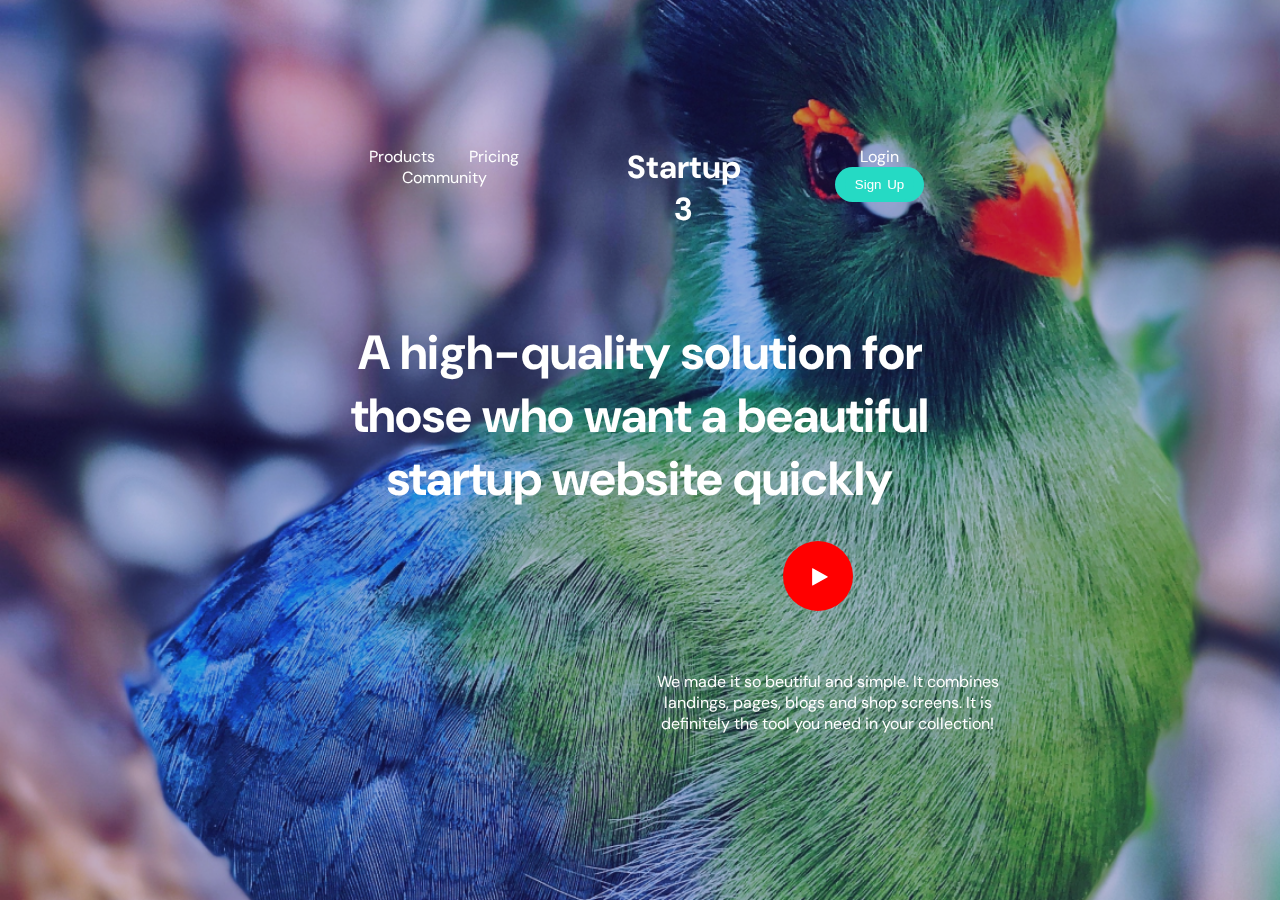
<file: index.html>
<!DOCTYPE html>
<html lang="en">

<head>
    <meta charset="UTF-8">
    <meta name="viewport" content="width=device-width, initial-scale=1.0">
    <title>header-6</title>
    <link rel="stylesheet" href="/assets/css/style.css">
    <link rel="icon" href="./assets/images/favicon.png">
</head>

<body>
    <section class="b_image">

        <div class="container">
            <header>
                <div class="nav">
                    <div class="nav_links">
                        <p class="tags">
                            <a class="tag" href="/">Products</a>
                            <a class="tag" href="/">Pricing</a>
                            <a class="tag" href="/">Community</a>
                        </p>
                    </div>
                    <div>
                        <h1 class="srr">Startup 3</h1>
                    </div>

                    <div class="nav_links">
                        <p class="tag">
                            <a class="tag" href="/">Login</a>
                            <button class="btn"><a class="btn" href="/">Sign Up</a></button></p>
                    </div>
                </div>
            </header>
            <div class="row">
                <div class="col6 col12">
                    <div class="card flex justify-center item-center flex_col grow h_full col6 col12">

                        <h2 class=" mx_auto text_center">A high-quality solution for those who want a beautiful startup
                            website quickly</h2>
                        <div class="play-btn"></div>
                        <button class="bttn"><svg width="16" height="18" viewBox="0 0 16 18" fill="none"
                                xmlns="http://www.w3.org/2000/svg">
                                <path
                                    d="M15.5851 9.20312L0.763672 17.4397C0.592541 17.5365 0.443731 17.5476 0.317243 17.4732C0.198196 17.3988 0.138672 17.2649 0.138672 17.0714V0.642856C0.138672 0.449404 0.198196 0.315476 0.317243 0.241071C0.443731 0.166666 0.592541 0.177827 0.763672 0.274553L15.5851 8.51116C15.7562 8.60789 15.8418 8.72321 15.8418 8.85714C15.8418 8.99107 15.7562 9.1064 15.5851 9.20312Z"
                                    fill="white" />
                            </svg>
                        </button>
                        <p class="sple">We made it so beutiful and simple. It combines landings, pages, blogs and shop
                            screens. It is definitely the tool you need in your collection! </p>

                    </div>
                </div>
            </div>
        </div>
    </section>
</body>

</html>
</file>
<file: assets/css/style.css>
@import url("https://fonts.googleapis.com/css2?family=DM+Sans:ital,opsz,wght@0,9..40,100..1000;1,9..40,100..1000&display=swap");
* {
  padding: 0;
  margin: 0;
  box-sizing: border-box;
  list-style-type: none;
  text-decoration: none;
}
section {
  height: 100vh;
  justify-content: center;
  justify-items: center;
  align-content: center;
  align-items: center;
  text-align: center;
}
.b_image {
  background-image: url(/assets/images/Image.png);
  background-size: cover;
  background-color: #2f1893;
  mix-blend-mode: lighten;
  background-repeat: no-repeat;
}

body {
  background-size: cover;
  font-family: "DM Sans", sans-serif;
  font-optical-sizing: auto;
  color: #ffffff;

  font-style: normal;
}
.container {
  max-width: 1140px;
  margin-left: auto;
  margin-right: auto;
  padding-left: 12px;
  padding-right: 12px;
}
.tag {
  padding-right: 5px;
  padding-left: 5px;
}

.card {
  width: 830px;
  height: 512px;
  padding-bottom: 50px;
}
.row {
  display: flex;
  flex-direction: row;
  flex-wrap: wrap;
  margin-left: -12px;
  margin-right: -12px;
}
header {
  display: flex;
  flex-direction: column;
}
.nav_links {
  word-spacing: 20px;
  padding-left: 10%;
  padding-right: 10%;
  color: white;
}
.nav {
  display: flex;
  width: 100%;
  height: 40px;
  justify-content: space-between;
  word-spacing: 20px;
  color: white;
  padding-bottom: 175px;
}

.srr {
  text-align: center;
}
.flex {
  display: flex;
}
.tag {
  word-spacing: 10px;
  color: white;
}
.justify-cenetr {
  justify-content: center;
}
.items-center {
  align-items: center;
}
.grow {
  flex-grow: 1;
}
.flex_col {
  flex-direction: column;
}
.vh_100 {
  height: 100vh;
}
.h_full {
  height: 100%;
}
.mx_auto {
  margin-left: auto;
  margin-right: auto;
}
.text_center {
  text-align: center;
}
h2 {
  max-width: 630px;
  font-weight: 700;
  font-size: 48px;
  height: 100px;
  padding-bottom: 120px;
}
.bttn {
  border: 0;
  background-color: red;
  width: 70px;
  margin-left: 530px;
  height: 70px;
  margin-top: 100px;
  margin-bottom: 35px;
  border-radius: 100px;
  padding: 10px;
  padding-left: 20px;
  padding-top: 20px;
  padding-bottom: 15px;
  padding-right: 15px;
  cursor: pointer;
  transition: all 1s ease-in-out;
  animation: pulsate 1s infinite;
  margin-bottom: 20px;
}

@keyframes pulsate {
  0% {
    transform: scale(1);
  }
  50% {
    transform: scale(1.1);
  }
  100% {
    transform: scale(1);
  }
}

.sple {
  width: 400px;
  height: 73px;
  padding-top: 40px;

  margin-left: 375px;
}

.btn {
  border: 0;
  border-radius: 100px;
  padding: 10px;
  background: #25dac4;
  color: #ffffff;
  word-spacing: 2px;
  transition: all 1s ease-in-out;
}
.col6 {
  width: 50%;
}
.col12 {
  width: 100%;
}
@media (max-width: 992px) {
  .col6 {
    width: 50%;
    padding-left: 12px;
    padding-right: 12px;
  }
}
@media (max-width: 776px) {
  .col12 {
    width: 100%;
    padding-left: 12px;
    padding-right: 12px;
  }
}
@media (max-width: 568px) {
  .col12 {
    width: 100%;
    padding-left: 12px;
    padding-right: 12px;
  }
}
</file>
